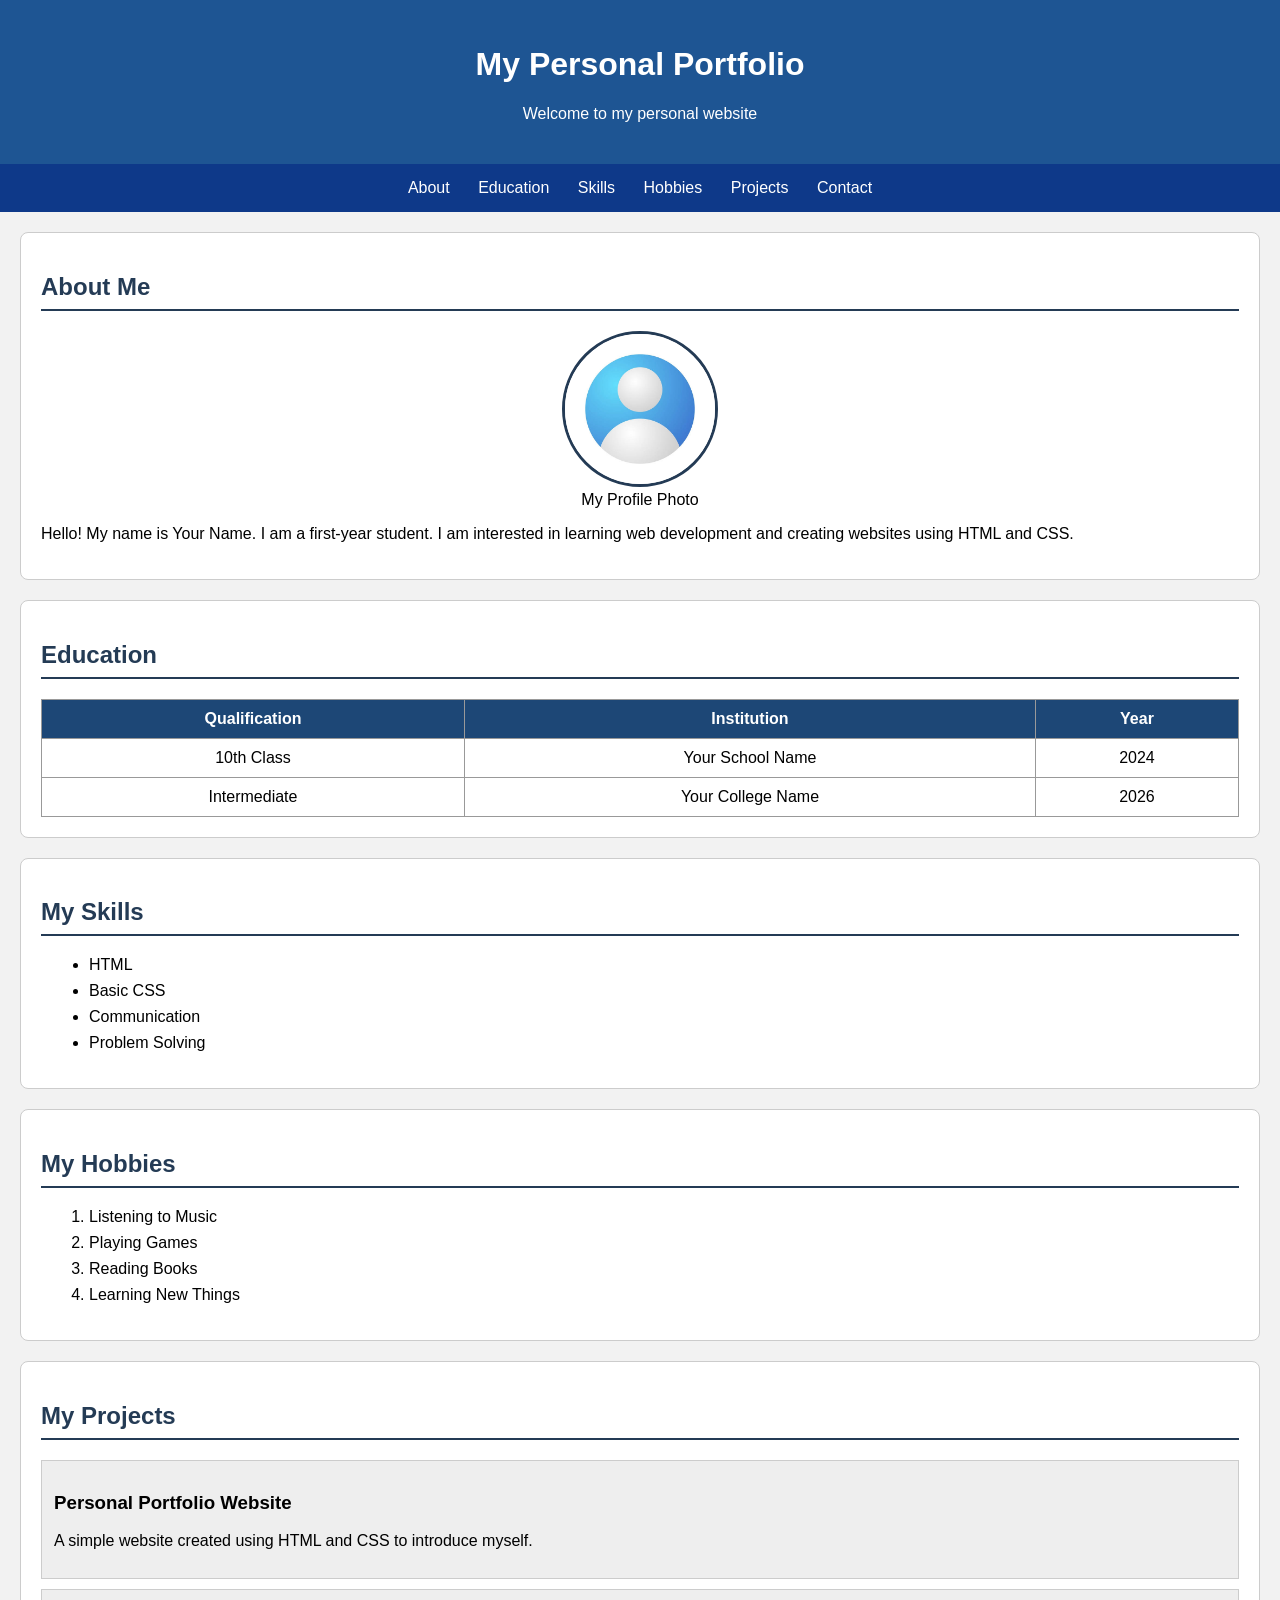
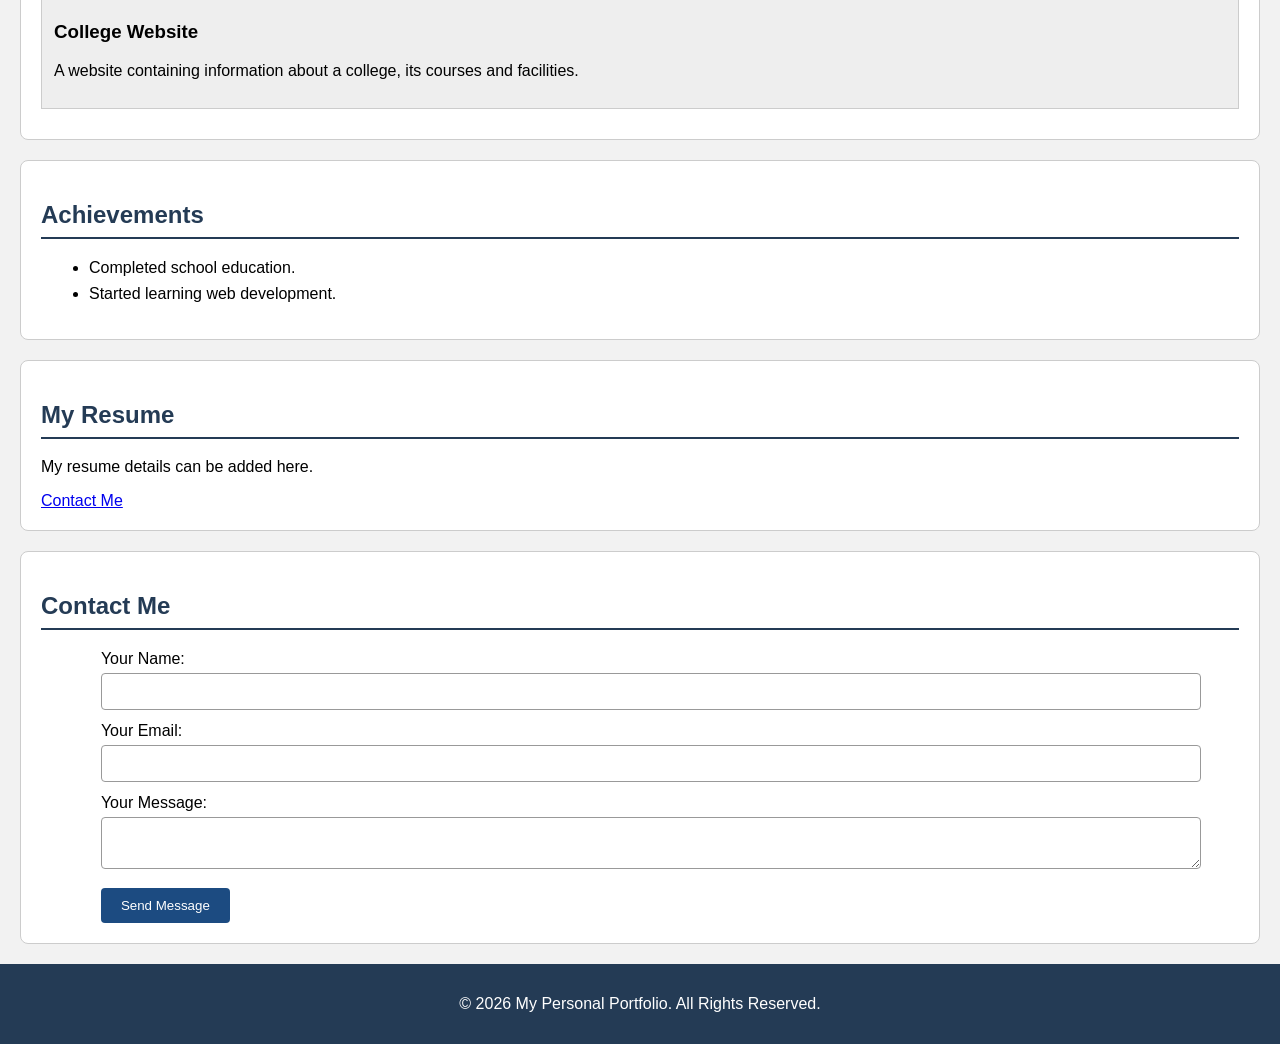
<file: index.html>
<!DOCTYPE html>
<html lang="en">
<head>
    <meta charset="UTF-8">
    <meta name="viewport" content="width=device-width, initial-scale=1.0">
    <title>My Personal Portfolio</title>
    <link rel="stylesheet" href="tata.css">
</head>

<body>

    <header>
        <h1>My Personal Portfolio</h1>
        <p>Welcome to my personal website</p>
    </header>

    <nav>
        <a href="#about">About</a>
        <a href="#education">Education</a>
        <a href="#skills">Skills</a>
        <a href="#hobbies">Hobbies</a>
        <a href="#projects">Projects</a>
        <a href="#contact">Contact</a>
    </nav>

    <main>

        <section id="about">
            <h2>About Me</h2>
            <figure>
                <img src="profile.jpg"
                     alt="My Profile Photo">
                <figcaption>My Profile Photo</figcaption>
            </figure>
            <p>Hello! My name is Your Name. I am a first-year student.
               I am interested in learning web development and
               creating websites using HTML and CSS.</p>
        </section>

        <section id="education">
            <h2>Education</h2>
            <table>
                <thead>
                    <tr>
                        <th>Qualification</th>
                        <th>Institution</th>
                        <th>Year</th>
                    </tr>
                </thead>
                <tbody>
                    <tr>
                        <td>10th Class</td>
                        <td>Your School Name</td>
                        <td>2024</td>
                    </tr>
                    <tr>
                        <td>Intermediate</td>
                        <td>Your College Name</td>
                        <td>2026</td>
                    </tr>
                </tbody>
            </table>
        </section>

        <section id="skills">
            <h2>My Skills</h2>
            <ul>
                <li>HTML</li>
                <li>Basic CSS</li>
                <li>Communication</li>
                <li>Problem Solving</li>
            </ul>
        </section>

        <section id="hobbies">
            <h2>My Hobbies</h2>
            <ol>
                <li>Listening to Music</li>
                <li>Playing Games</li>
                <li>Reading Books</li>
                <li>Learning New Things</li>
            </ol>
        </section>

        <section id="projects">
            <h2>My Projects</h2>

            <article>
                <h3>Personal Portfolio Website</h3>
                <p>A simple website created using HTML and CSS
                   to introduce myself.</p>
            </article>

            <article>
                <h3>College Website</h3>
                <p>A website containing information about a college,
                   its courses and facilities.</p>
            </article>
        </section>

        <section id="achievements">
            <h2>Achievements</h2>
            <ul>
                <li>Completed school education.</li>
                <li>Started learning web development.</li>
            </ul>
        </section>

        <section id="resume">
            <h2>My Resume</h2>
            <p>My resume details can be added here.</p>
            <a href="#contact">Contact Me</a>
        </section>

        <section id="contact">
            <h2>Contact Me</h2>

            <form>
                <label for="name">Your Name:</label>
                <input type="text" id="name" name="name">

                <label for="email">Your Email:</label>
                <input type="email" id="email" name="email">

                <label for="message">Your Message:</label>
                <textarea id="message" name="message"></textarea>

                <input type="submit" value="Send Message">
            </form>
        </section>

    </main>

    <footer>
        <p>&copy; 2026 My Personal Portfolio. All Rights Reserved.</p>
    </footer>

</body>
</html>
</file>
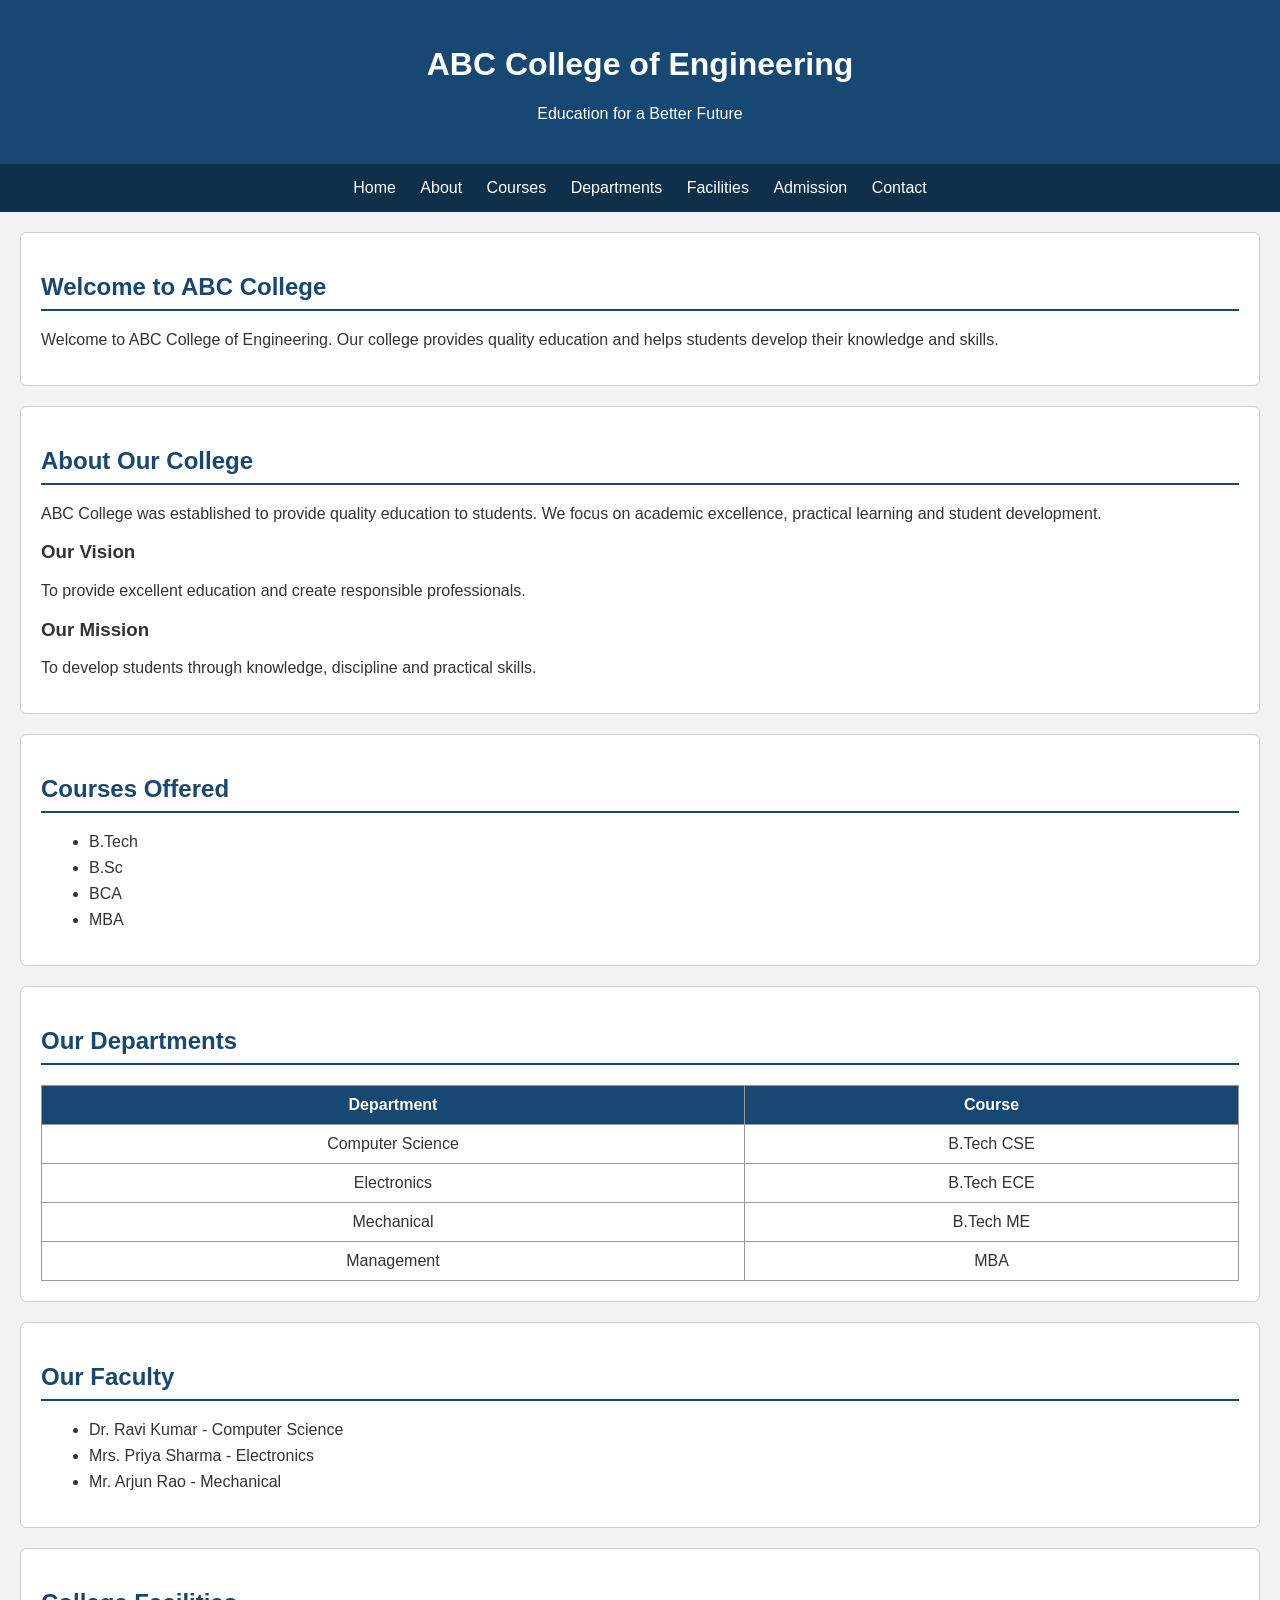
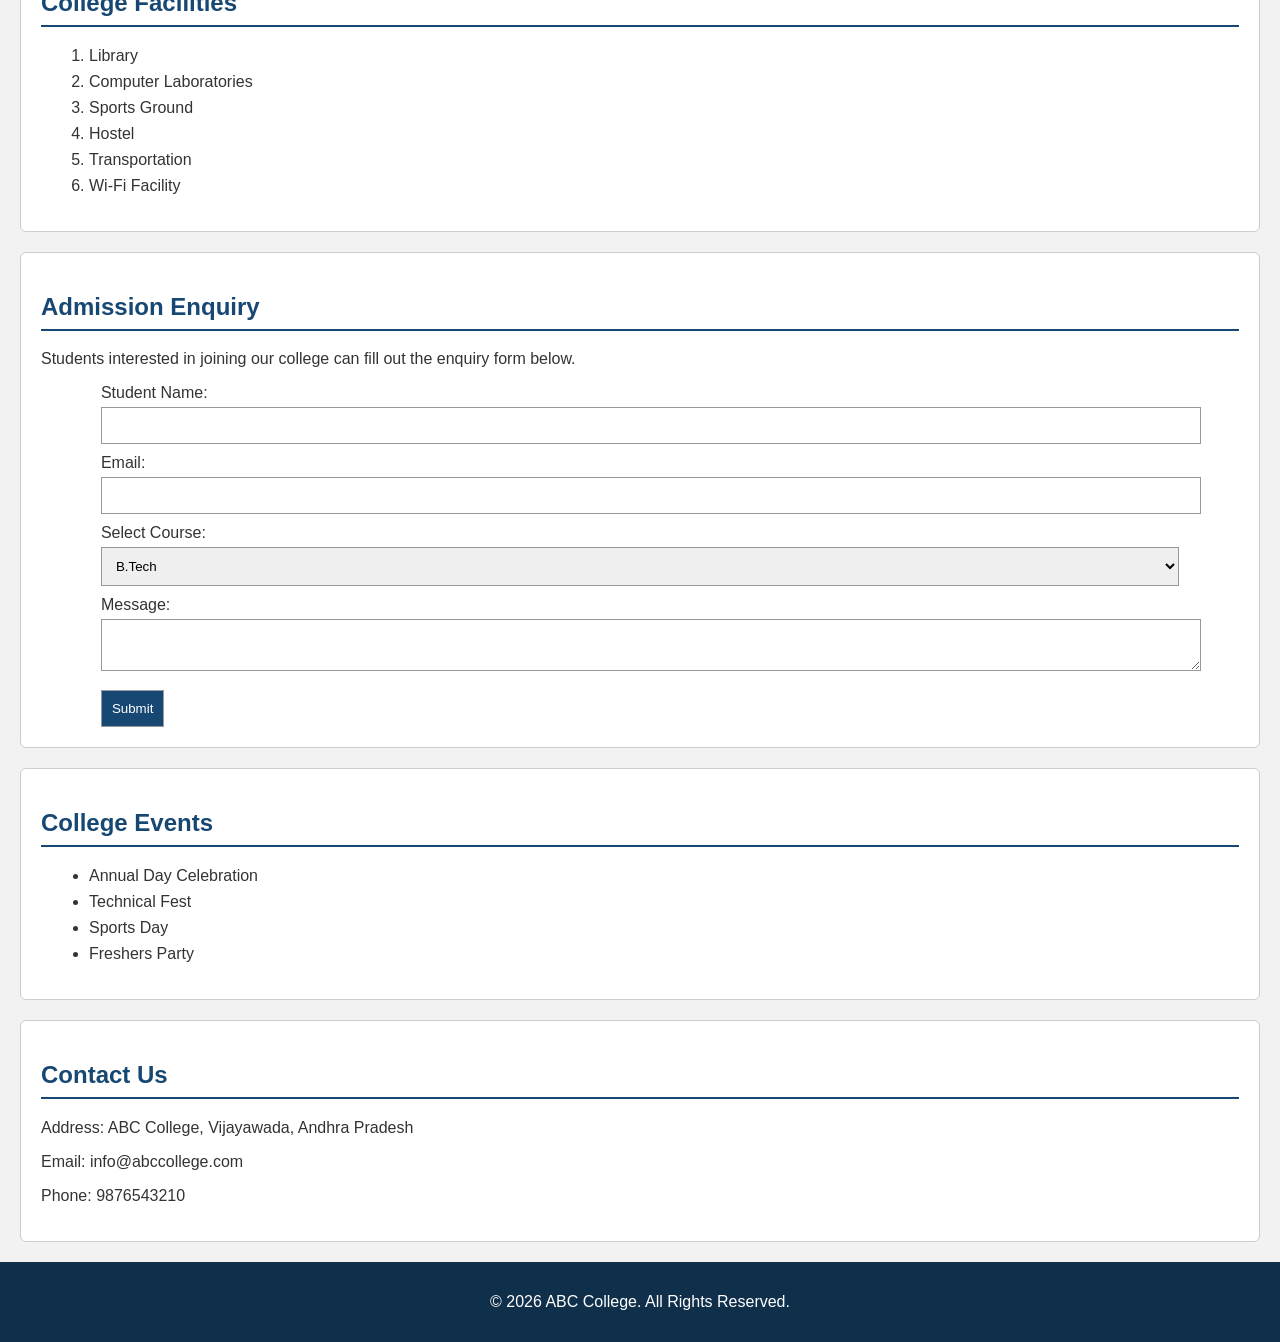
<file: College web/index.html>
<!DOCTYPE html>
<html lang="en">
<head>
    <meta charset="UTF-8">
    <meta name="viewport" content="width=device-width, initial-scale=1.0">
    <title>ABC College</title>
    <link rel="stylesheet" href="sam.css">
</head>

<body>

    <header>
        <h1>ABC College of Engineering</h1>
        <p>Education for a Better Future</p>
    </header>

    <nav>
        <a href="#home">Home</a>
        <a href="#about">About</a>
        <a href="#courses">Courses</a>
        <a href="#departments">Departments</a>
        <a href="#facilities">Facilities</a>
        <a href="#admission">Admission</a>
        <a href="#contact">Contact</a>
    </nav>

    <main>

        <section id="home">
            <h2>Welcome to ABC College</h2>
            <p>Welcome to ABC College of Engineering. Our college
               provides quality education and helps students develop
               their knowledge and skills.</p>
        </section>

        <section id="about">
            <h2>About Our College</h2>
            <p>ABC College was established to provide quality
               education to students. We focus on academic excellence,
               practical learning and student development.</p>

            <h3>Our Vision</h3>
            <p>To provide excellent education and create responsible
               professionals.</p>

            <h3>Our Mission</h3>
            <p>To develop students through knowledge, discipline
               and practical skills.</p>
        </section>

        <section id="courses">
            <h2>Courses Offered</h2>
            <ul>
                <li>B.Tech</li>
                <li>B.Sc</li>
                <li>BCA</li>
                <li>MBA</li>
            </ul>
        </section>

        <section id="departments">
            <h2>Our Departments</h2>
            <table>
                <thead>
                    <tr>
                        <th>Department</th>
                        <th>Course</th>
                    </tr>
                </thead>
                <tbody>
                    <tr>
                        <td>Computer Science</td>
                        <td>B.Tech CSE</td>
                    </tr>
                    <tr>
                        <td>Electronics</td>
                        <td>B.Tech ECE</td>
                    </tr>
                    <tr>
                        <td>Mechanical</td>
                        <td>B.Tech ME</td>
                    </tr>
                    <tr>
                        <td>Management</td>
                        <td>MBA</td>
                    </tr>
                </tbody>
            </table>
        </section>

        <section id="faculty">
            <h2>Our Faculty</h2>
            <ul>
                <li>Dr. Ravi Kumar - Computer Science</li>
                <li>Mrs. Priya Sharma - Electronics</li>
                <li>Mr. Arjun Rao - Mechanical</li>
            </ul>
        </section>

        <section id="facilities">
            <h2>College Facilities</h2>
            <ol>
                <li>Library</li>
                <li>Computer Laboratories</li>
                <li>Sports Ground</li>
                <li>Hostel</li>
                <li>Transportation</li>
                <li>Wi-Fi Facility</li>
            </ol>
        </section>

        <section id="admission">
            <h2>Admission Enquiry</h2>
            <p>Students interested in joining our college can fill
               out the enquiry form below.</p>

            <form>
                <label for="name">Student Name:</label>
                <input type="text" id="name" name="name">

                <label for="email">Email:</label>
                <input type="email" id="email" name="email">

                <label for="course">Select Course:</label>
                <select id="course" name="course">
                    <option>B.Tech</option>
                    <option>B.Sc</option>
                    <option>BCA</option>
                    <option>MBA</option>
                </select>

                <label for="message">Message:</label>
                <textarea id="message" name="message"></textarea>

                <input type="submit" value="Submit">
            </form>
        </section>

        <section id="events">
            <h2>College Events</h2>
            <ul>
                <li>Annual Day Celebration</li>
                <li>Technical Fest</li>
                <li>Sports Day</li>
                <li>Freshers Party</li>
            </ul>
        </section>

        <section id="contact">
            <h2>Contact Us</h2>
            <p>Address: ABC College, Vijayawada, Andhra Pradesh</p>
            <p>Email: info@abccollege.com</p>
            <p>Phone: 9876543210</p>
        </section>

    </main>

    <footer>
        <p>&copy; 2026 ABC College. All Rights Reserved.</p>
    </footer>

</body>
</html>
</file>
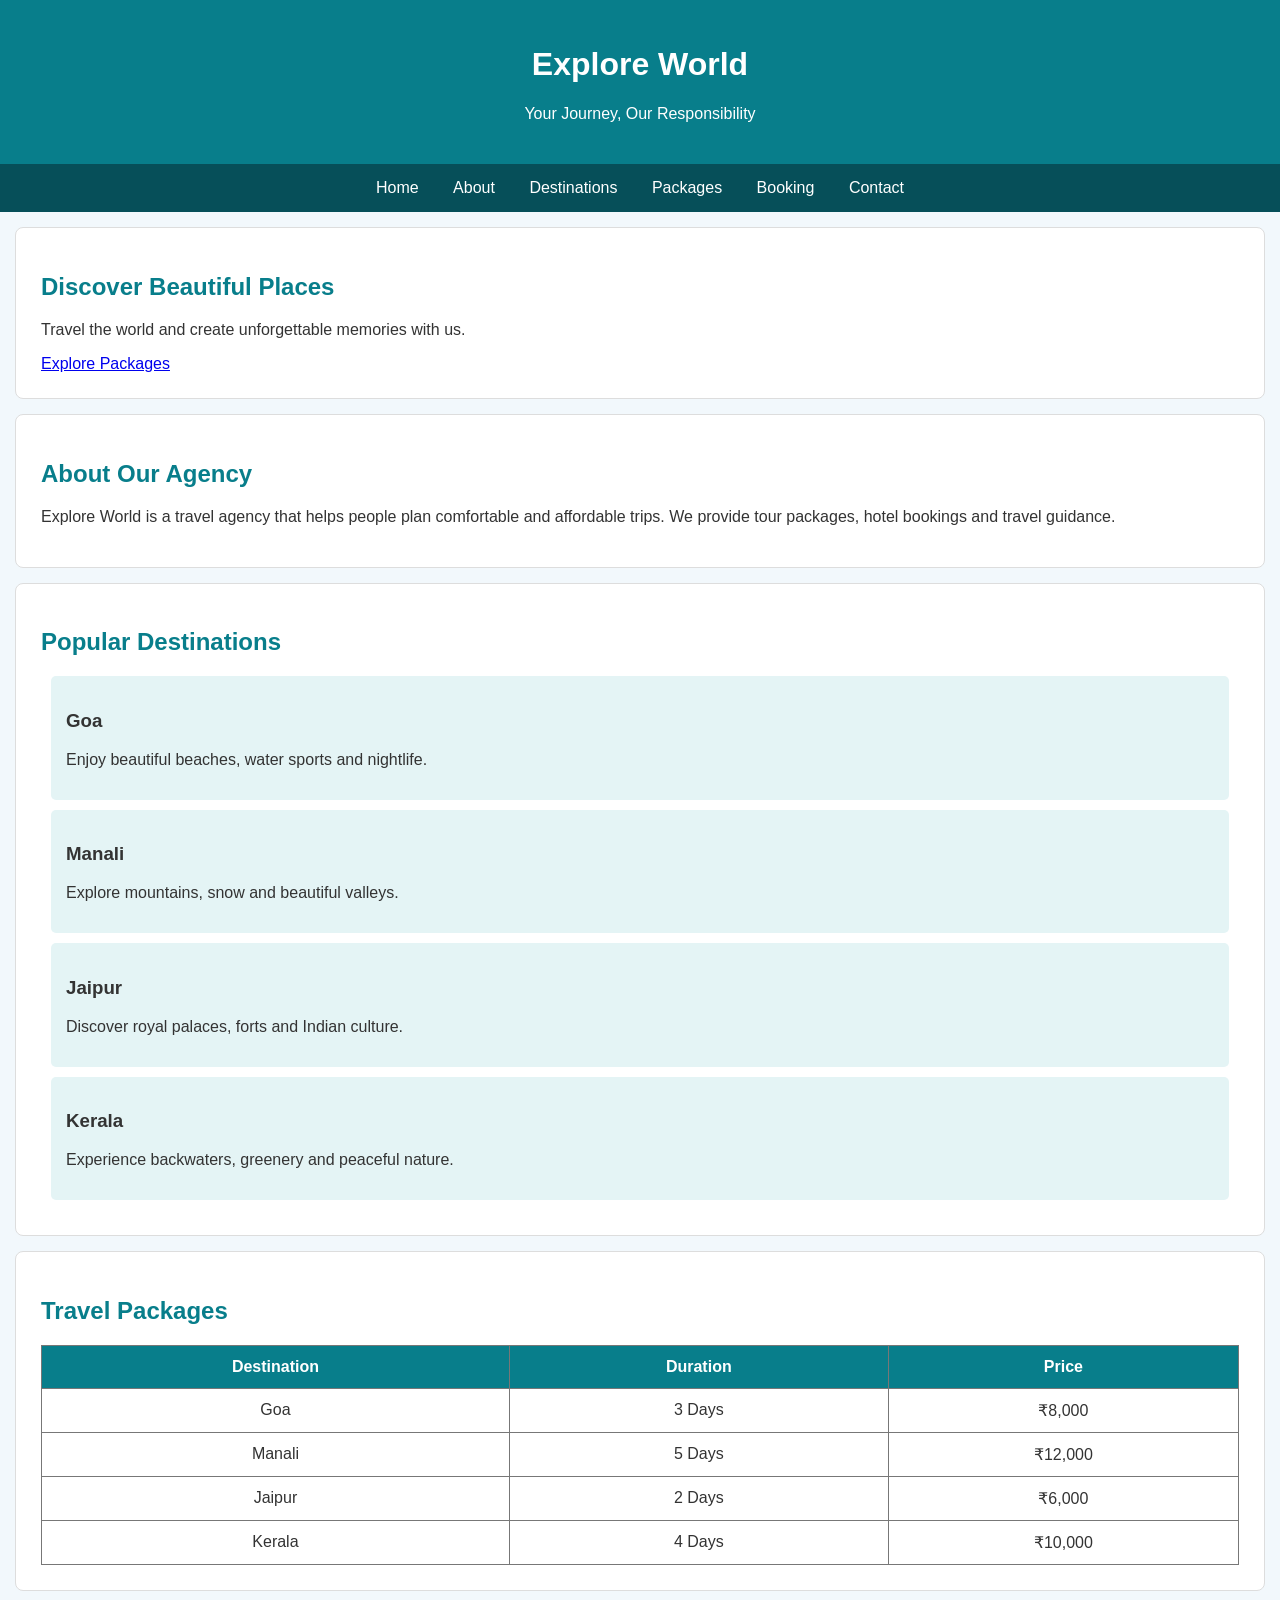
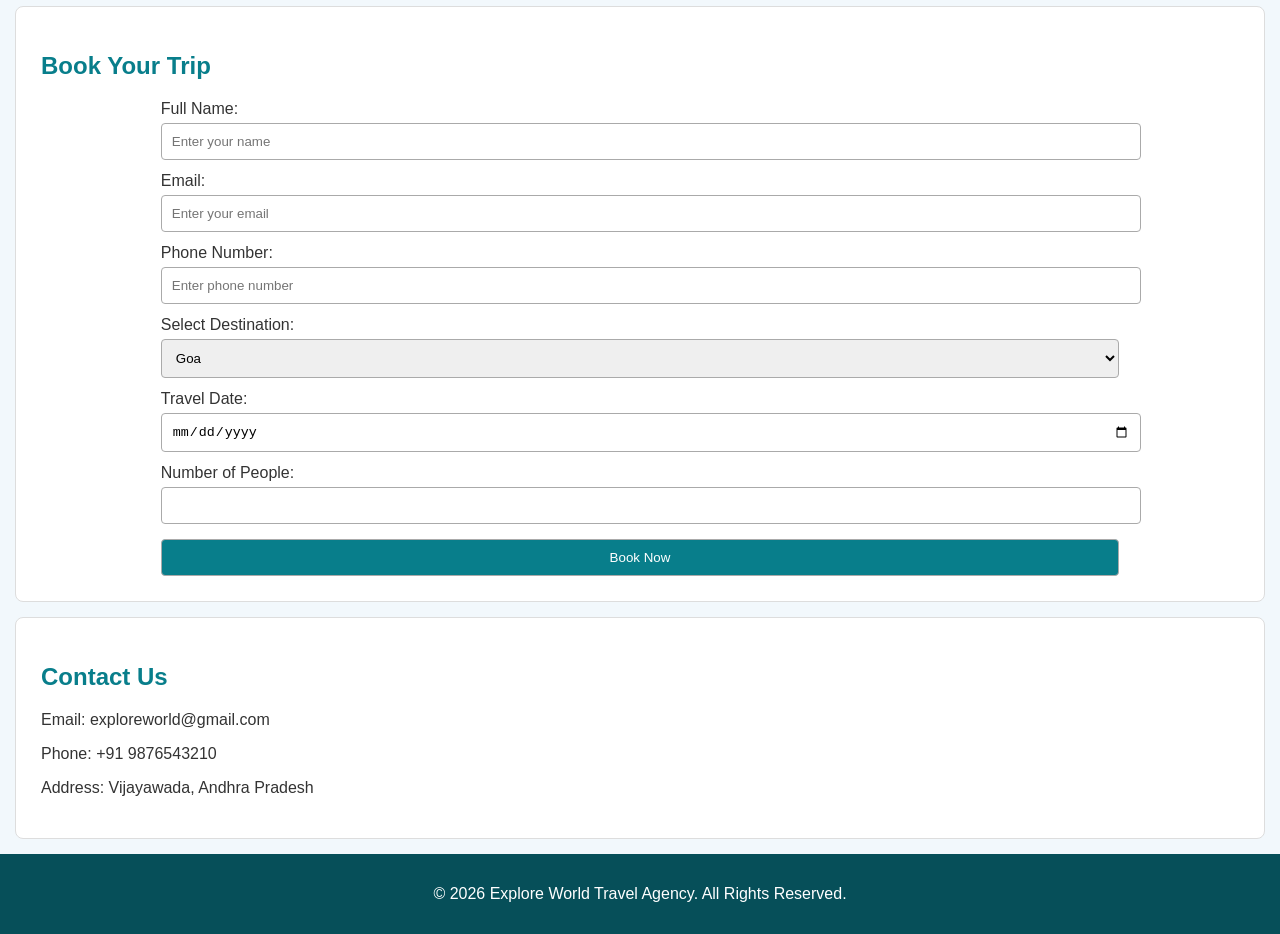
<file: sample.html>
<!DOCTYPE html>
<html lang="en">
<head>
    <meta charset="UTF-8">
    <meta name="viewport" content="width=device-width, initial-scale=1.0">
    <title>Explore World - Travel Agency</title>
    <link rel="stylesheet" href="style.css">
</head>
<body>

    <header>
        <h1>Explore World</h1>
        <p>Your Journey, Our Responsibility</p>
    </header>

    <nav>
        <a href="#home">Home</a>
        <a href="#about">About</a>
        <a href="#destinations">Destinations</a>
        <a href="#packages">Packages</a>
        <a href="#booking">Booking</a>
        <a href="#contact">Contact</a>
    </nav>

    <section id="home">
        <h2>Discover Beautiful Places</h2>
        <p>Travel the world and create unforgettable memories with us.</p>
        <a href="#packages">Explore Packages</a>
    </section>

    <section id="about">
        <h2>About Our Agency</h2>
        <p>Explore World is a travel agency that helps people plan comfortable and affordable trips. We provide tour packages, hotel bookings and travel guidance.</p>
    </section>

    <section id="destinations">
        <h2>Popular Destinations</h2>

        <article>
            <h3>Goa</h3>
            <p>Enjoy beautiful beaches, water sports and nightlife.</p>
        </article>

        <article>
            <h3>Manali</h3>
            <p>Explore mountains, snow and beautiful valleys.</p>
        </article>

        <article>
            <h3>Jaipur</h3>
            <p>Discover royal palaces, forts and Indian culture.</p>
        </article>

        <article>
            <h3>Kerala</h3>
            <p>Experience backwaters, greenery and peaceful nature.</p>
        </article>
    </section>

    <section id="packages">
        <h2>Travel Packages</h2>

        <table border="1">
            <tr>
                <th>Destination</th>
                <th>Duration</th>
                <th>Price</th>
            </tr>
            <tr>
                <td>Goa</td>
                <td>3 Days</td>
                <td>₹8,000</td>
            </tr>
            <tr>
                <td>Manali</td>
                <td>5 Days</td>
                <td>₹12,000</td>
            </tr>
            <tr>
                <td>Jaipur</td>
                <td>2 Days</td>
                <td>₹6,000</td>
            </tr>
            <tr>
                <td>Kerala</td>
                <td>4 Days</td>
                <td>₹10,000</td>
            </tr>
        </table>
    </section>

    <section id="booking">
        <h2>Book Your Trip</h2>

        <form>
            <label>Full Name:</label>
            <input type="text" placeholder="Enter your name" required>

            <label>Email:</label>
            <input type="email" placeholder="Enter your email" required>

            <label>Phone Number:</label>
            <input type="tel" placeholder="Enter phone number">

            <label>Select Destination:</label>
            <select>
                <option>Goa</option>
                <option>Manali</option>
                <option>Jaipur</option>
                <option>Kerala</option>
            </select>

            <label>Travel Date:</label>
            <input type="date">

            <label>Number of People:</label>
            <input type="number" min="1">

            <input type="submit" value="Book Now">
        </form>
    </section>

    <section id="contact">
        <h2>Contact Us</h2>
        <p>Email: exploreworld@gmail.com</p>
        <p>Phone: +91 9876543210</p>
        <p>Address: Vijayawada, Andhra Pradesh</p>
    </section>

    <footer>
        <p>&copy; 2026 Explore World Travel Agency. All Rights Reserved.</p>
    </footer>

</body>
</html>
</file>
<file: tata.css>
body {
    font-family: Arial, sans-serif;
    background-color: #f2f2f2;
    color: #000000;
    margin: 0;
    padding: 0;
}

header {
    background-color: #1e5593;
    color: white;
    text-align: center;
    padding: 25px;
}

nav {
    background-color: #0e3989;
    text-align: center;
    padding: 15px;
}

nav a {
    color: white;
    text-decoration: none;
    margin: 12px;
    font-size: 16px;
}

nav a:hover {
    color: yellow;
}

main {
    margin: 20px;
}

section {
    background-color: white;
    margin: 20px 0;
    padding: 20px;
    border: 1px solid #cccccc;
    border-radius: 8px;
}

h2 {
    color: #243b55;
    border-bottom: 2px solid #243b55;
    padding-bottom: 8px;
}

img {
    width: 150px;
    height: 150px;
    border: 3px solid #243b55;
    border-radius: 50%;
}

figure {
    text-align: center;
}

table {
    width: 100%;
    border-collapse: collapse;
}

th, td {
    border: 1px solid #999999;
    padding: 10px;
    text-align: center;
}

th {
    background-color: #1d4776;
    color: white;
}

li {
    margin: 8px;
}

article {
    background-color: #eeeeee;
    padding: 12px;
    margin: 10px 0;
    border: 1px solid #cccccc;
}

form {
    width: 90%;
    margin: auto;
}

label {
    display: block;
    margin-top: 12px;
}

input, textarea {
    width: 100%;
    padding: 10px;
    margin-top: 5px;
    border: 1px solid #999999;
    border-radius: 4px;
}

input[type="submit"] {
    background-color: #1c4b81;
    color: white;
    width: auto;
    padding: 10px 20px;
    margin-top: 15px;
    border: none;
    cursor: pointer;
}

input[type="submit"]:hover {
    background-color: #141e30;
}

footer {
    background-color: #243b55;
    color: white;
    text-align: center;
    padding: 15px;
}
</file>
<file: College web/sam.css>
body {
    font-family: Arial, sans-serif;
    background-color: #f2f2f2;
    color: #333333;
    margin: 0;
    padding: 0;
}

header {
    background-color: #174873;
    color: white;
    text-align: center;
    padding: 25px;
}

nav {
    background-color: #102f4b;
    text-align: center;
    padding: 15px;
}

nav a {
    color: white;
    text-decoration: none;
    margin: 10px;
}

nav a:hover {
    color: yellow;
}

main {
    margin: 20px;
}

section {
    background-color: white;
    margin: 20px 0;
    padding: 20px;
    border: 1px solid #cccccc;
    border-radius: 6px;
}

h2 {
    color: #174873;
    border-bottom: 2px solid #174873;
    padding-bottom: 8px;
}

img {
    width: 100%;
    height: 250px;
}

table {
    width: 100%;
    border-collapse: collapse;
}

th, td {
    border: 1px solid #999999;
    padding: 10px;
    text-align: center;
}

th {
    background-color: #174873;
    color: white;
}

li {
    margin: 8px;
}

form {
    width: 90%;
    margin: auto;
}

label {
    display: block;
    margin-top: 10px;
}

input, select, textarea {
    width: 100%;
    padding: 10px;
    margin-top: 5px;
    border: 1px solid #999999;
}

input[type="submit"] {
    background-color: #174873;
    color: white;
    width: auto;
    margin-top: 15px;
    cursor: pointer;
}

footer {
    background-color: #102f4b;
    color: white;
    text-align: center;
    padding: 15px;
}
</file>
<file: style.css>
body {
    font-family: Arial, sans-serif;
    margin: 0;
    background-color: #f2f8fc;
    color: #333;
}

header {
    background-color: #087e8b;
    color: white;
    text-align: center;
    padding: 25px;
}

nav {
    background-color: #064f59;
    text-align: center;
    padding: 15px;
}

nav a {
    color: white;
    text-decoration: none;
    margin: 15px;
}

nav a:hover {
    color: yellow;
}

section {
    padding: 25px;
    margin: 15px;
    background-color: white;
    border: 1px solid #ddd;
    border-radius: 8px;
}

h2 {
    color: #087e8b;
}

article {
    background-color: #e4f4f5;
    padding: 15px;
    margin: 10px;
    border-radius: 5px;
}

table {
    width: 100%;
    border-collapse: collapse;
}

th, td {
    padding: 12px;
    text-align: center;
    border: 1px solid #777;
}

th {
    background-color: #087e8b;
    color: white;
}

form {
    width: 80%;
    margin: auto;
}

label {
    display: block;
    margin-top: 12px;
}

input, select {
    width: 100%;
    padding: 10px;
    margin-top: 5px;
    border: 1px solid #aaa;
    border-radius: 4px;
}

input[type="submit"] {
    background-color: #087e8b;
    color: white;
    margin-top: 15px;
    cursor: pointer;
}

footer {
    background-color: #064f59;
    color: white;
    text-align: center;
    padding: 15px;
}
</file>
